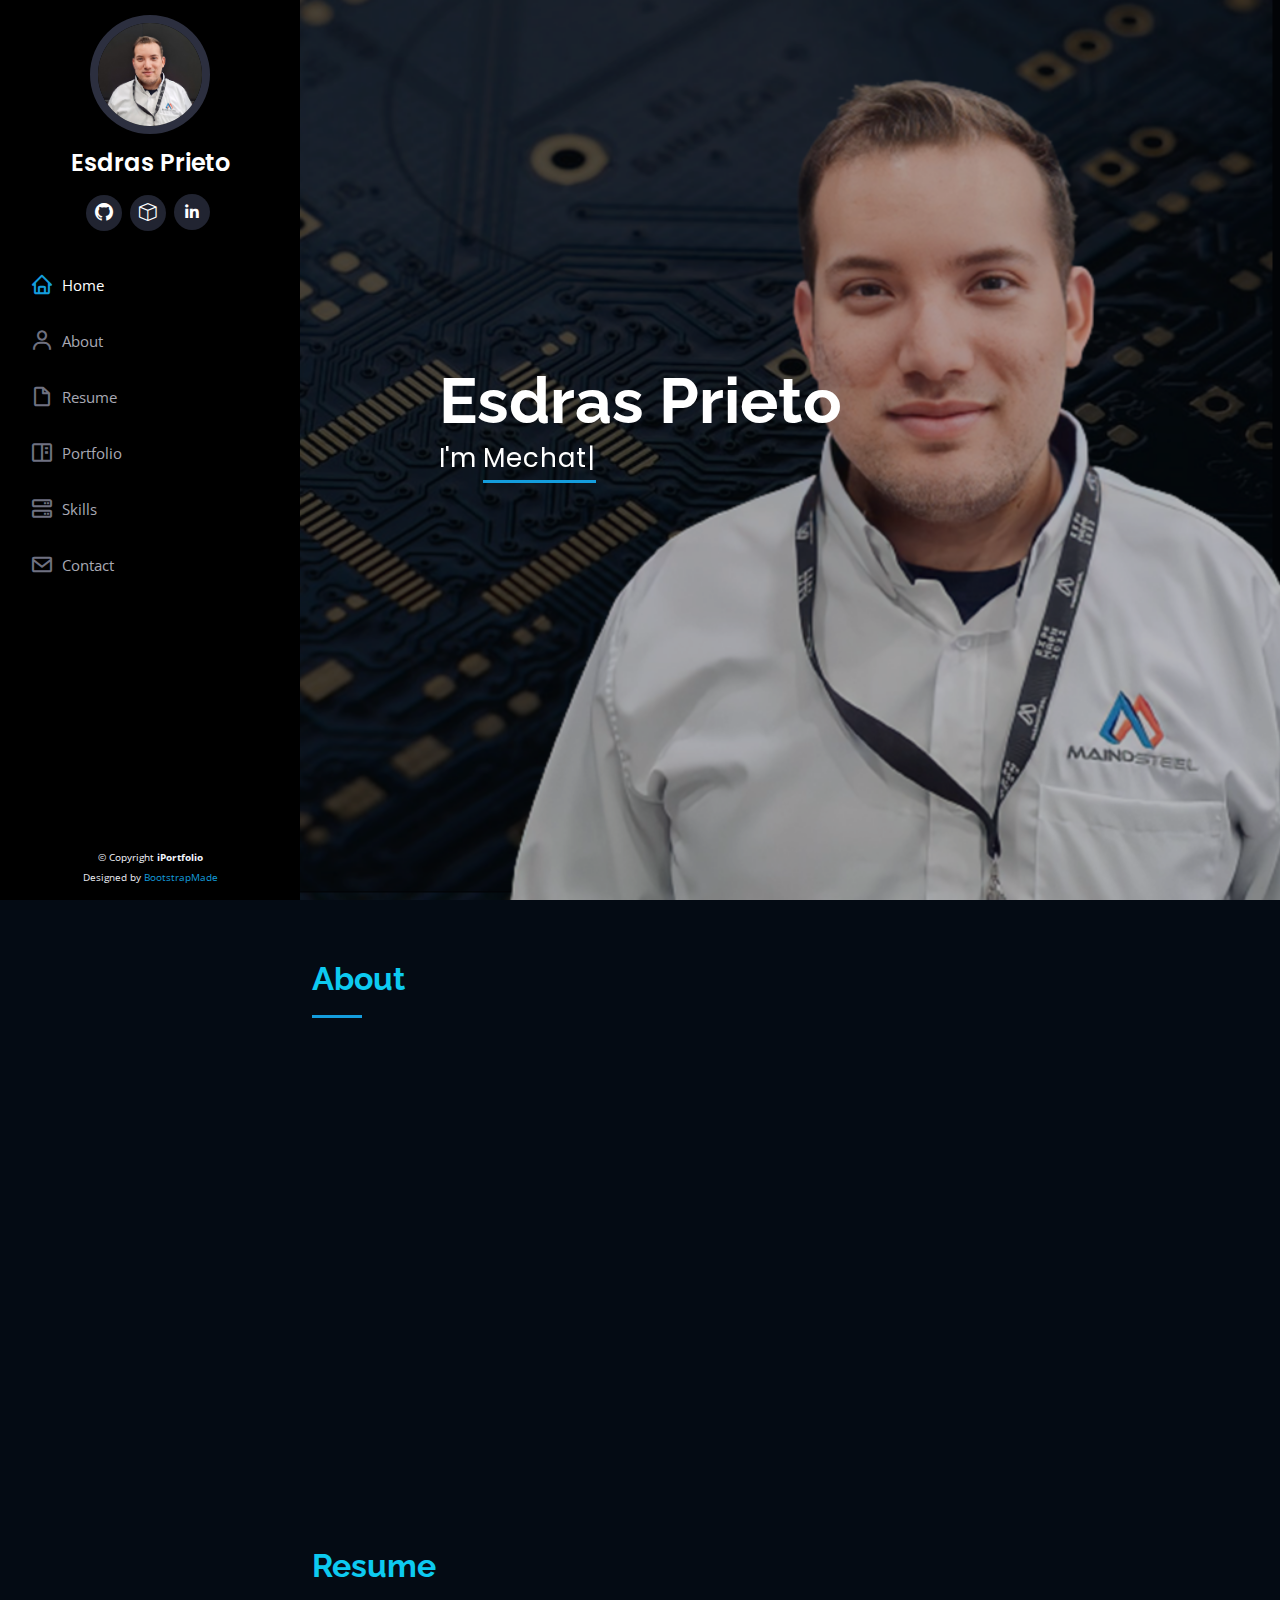
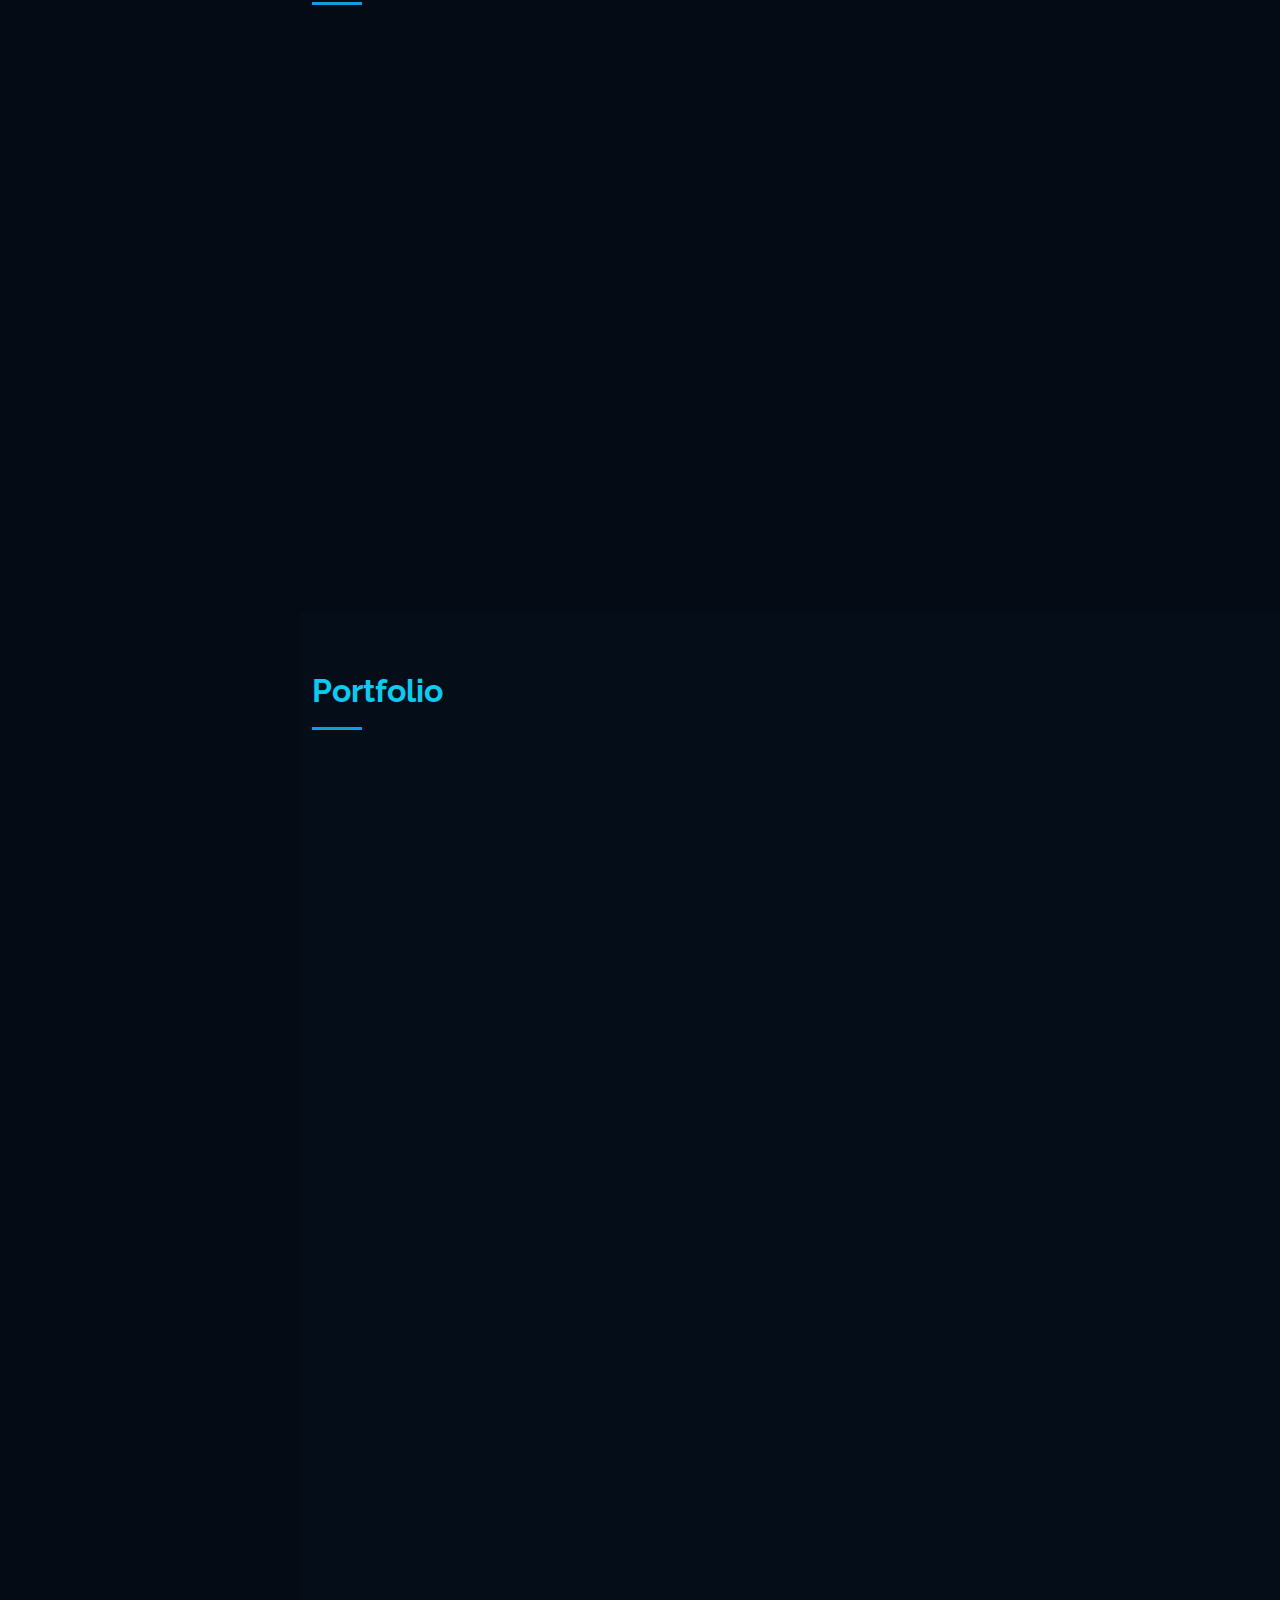
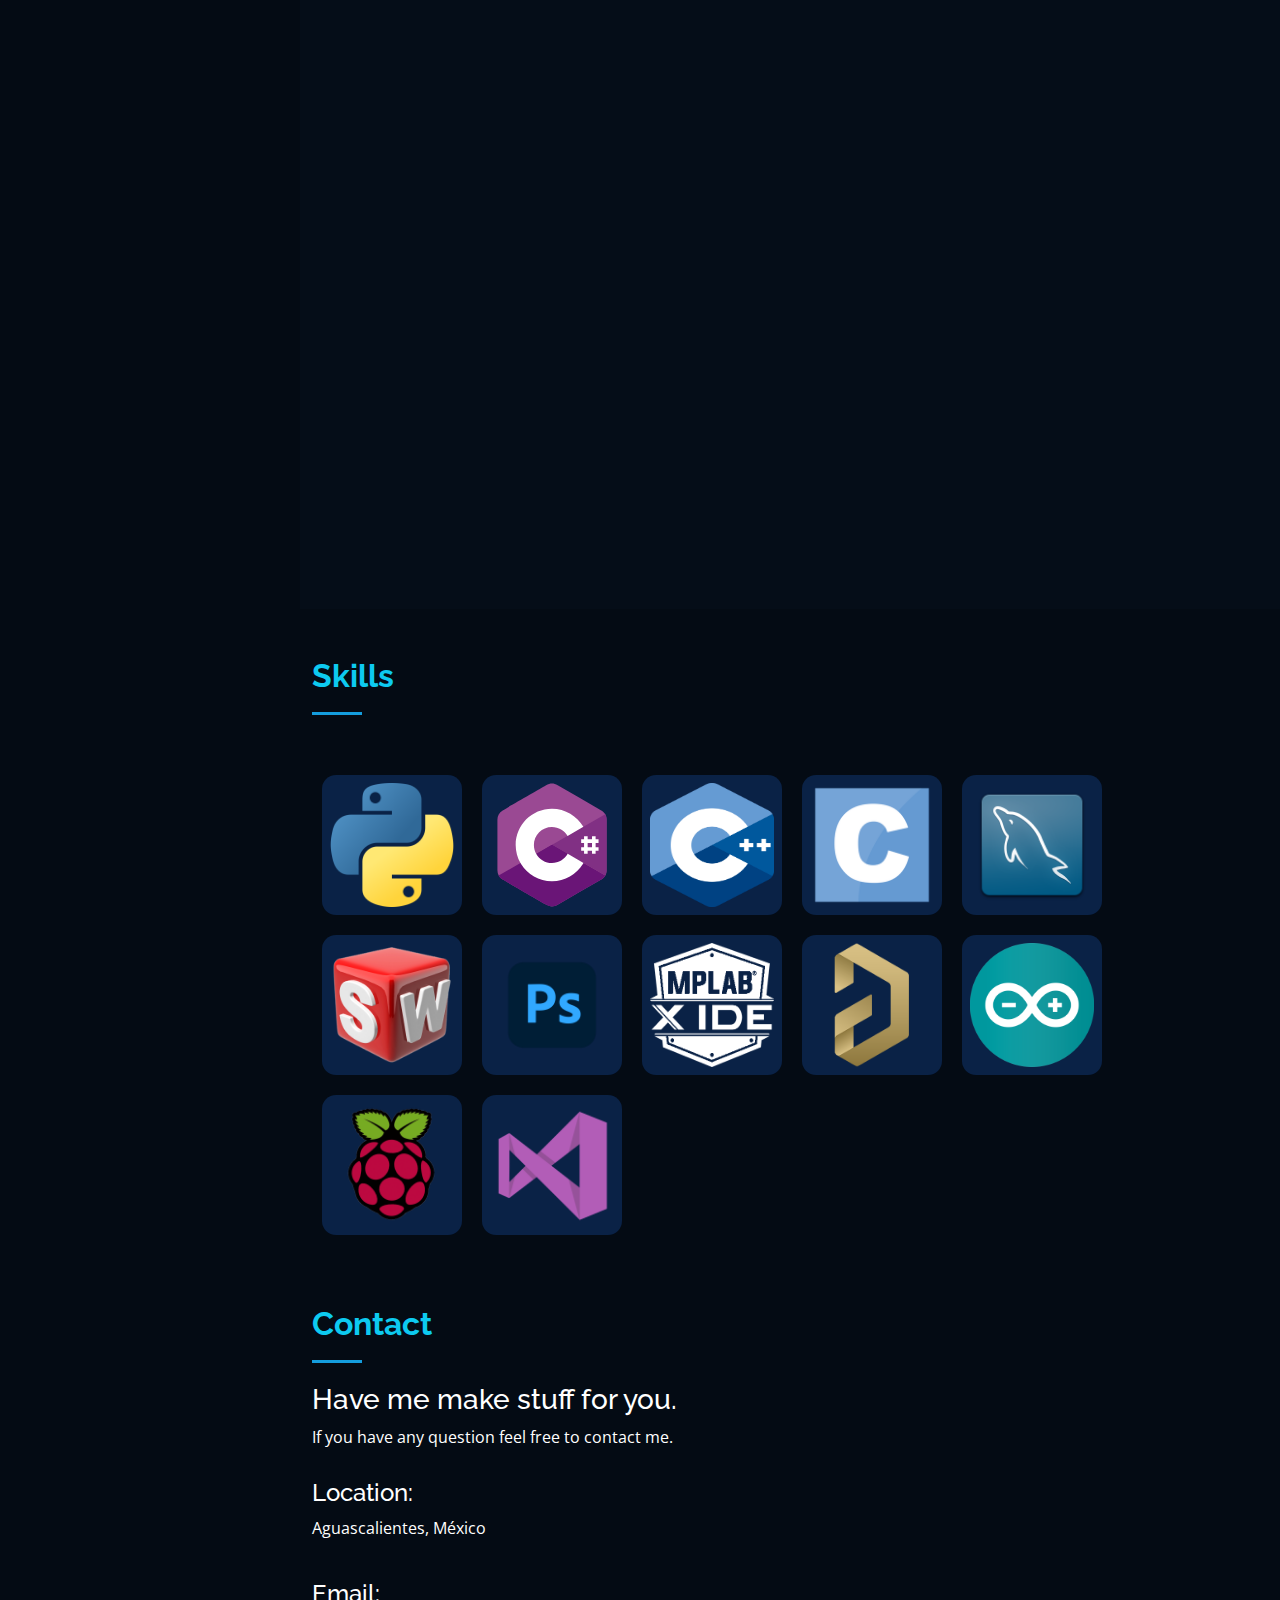
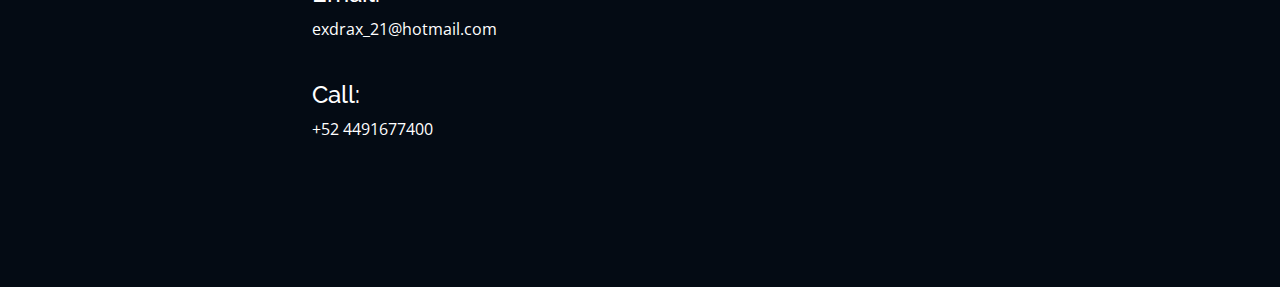
<file: index.html>
<!DOCTYPE html>
<html lang="en">

<head>
  <meta charset="utf-8">
  <meta content="width=device-width, initial-scale=1.0" name="viewport">

  <title>Portfolio Esdras Prieto</title>
  <meta content="" name="description">
  <meta content="" name="keywords">

  <!-- Favicons -->
  <link href="assets/img/code.png" rel="icon">
  <link href="assets/img/apple-touch-icon.png" rel="apple-touch-icon">

  <!-- Google Fonts -->
  <link href="https://fonts.googleapis.com/css?family=Open+Sans:300,300i,400,400i,600,600i,700,700i|Raleway:300,300i,400,400i,500,500i,600,600i,700,700i|Poppins:300,300i,400,400i,500,500i,600,600i,700,700i" rel="stylesheet">

  <!-- Vendor CSS Files -->
  <link href="assets/vendor/aos/aos.css" rel="stylesheet">
  <link href="assets/vendor/bootstrap/css/bootstrap.min.css" rel="stylesheet">
  <link href="assets/vendor/bootstrap-icons/bootstrap-icons.css" rel="stylesheet">
  <link href="assets/vendor/boxicons/css/boxicons.min.css" rel="stylesheet">
  <link href="assets/vendor/glightbox/css/glightbox.min.css" rel="stylesheet">
  <link href="assets/vendor/swiper/swiper-bundle.min.css" rel="stylesheet">

  <!-- Template Main CSS File -->
  <link href="assets/css/style.css" rel="stylesheet">

  <!-- =======================================================
  * Template Name: iPortfolio
  * Updated: Mar 10 2023 with Bootstrap v5.2.3
  * Template URL: https://bootstrapmade.com/iportfolio-bootstrap-portfolio-websites-template/
  * Author: BootstrapMade.com
  * License: https://bootstrapmade.com/license/
  ======================================================== -->
</head>

<body>

  <!-- ======= Mobile nav toggle button ======= -->
  <i class="bi bi-list mobile-nav-toggle d-xl-none"></i>

  <!-- ======= Header ======= -->
  <header id="header">
    <div class="d-flex flex-column">

      <div class="profile">
        <img src="assets/img/esdrascuadrada.png" alt="" class="img-fluid rounded-circle">
        <h1 class="text-light"><a href="index.html">Esdras Prieto</a></h1>
        <div class="social-links mt-3 text-center">
          <a href="https://github.com/Esdras-P" class="twitter"  target="-blank"><i class="bi bi-github"></i></a>
          <a href="https://grabcad.com/gerardo.prieto-4" class="google-plus" target="-blank"><i class="bi bi-box"></i></a>
          <a href="https://www.linkedin.com/in/esdras-gerardo-prieto-palos-15a550272/" class="linkedin" target="-blank"><i class="bx bxl-linkedin"></i></a>
        </div>
      </div>

      <nav id="navbar" class="nav-menu navbar">
        <ul>
          <li><a href="#hero" class="nav-link scrollto active"><i class="bx bx-home"></i> <span>Home</span></a></li>
          <li><a href="#about" class="nav-link scrollto"><i class="bx bx-user"></i> <span>About</span></a></li>
          <li><a href="#resume" class="nav-link scrollto"><i class="bx bx-file-blank"></i> <span>Resume</span></a></li>
          <li><a href="#portfolio" class="nav-link scrollto"><i class="bx bx-book-content"></i> <span>Portfolio</span></a></li>
          <li><a href="#services" class="nav-link scrollto"><i class="bx bx-server"></i> <span>Skills</span></a></li>
          <li><a href="#contact" class="nav-link scrollto"><i class="bx bx-envelope"></i> <span>Contact</span></a></li>
        </ul>
      </nav><!-- .nav-menu -->
    </div>
  </header><!-- End Header -->

  <!-- ======= Hero Section ======= -->
  <section id="hero" class="d-flex flex-column justify-content-center align-items-center">
    <div class="hero-container" data-aos="fade-in">
      <h1>Esdras Prieto</h1>
      <p>I'm <span class="typed" data-typed-items="Mechatronic, Designer, Developer,"></span></p>
    </div>
  </section><!-- End Hero -->

  <main id="main">

    <!-- ======= About Section ======= -->
    <section id="about" class="about">
      <div class="container">

        <div class="section-title">
          <h2>About</h2>
          
        </div>

        <div class="row">
          <div class="col-lg-4" data-aos="fade-right">
            <img src="assets/img/esdrascuadrada.png" class="img-fluid" alt="">
          </div>
          <div class="col-lg-8 pt-4 pt-lg-0 content" data-aos="fade-left">
            <h3>Mechatronic engineer &amp; Software developer.</h3>
            <p>Mechatronic engineer with 4 years of experience in Research, Development and Innovation Center.</p>
            <p>My aspirations in life are to innovate in technological matters and contribute to the knowledge society, as well as being
            able to apply technology for the benefit of humanity and implement mechatronic systems to promote people's health
            and quality of life.</p>
          </div>
        </div>

      </div>
    </section><!-- End About Section -->

    <!-- ======= Resume Section ======= -->
    <section id="resume" class="resume">
      <div class="container">

        <div class="section-title">
          <h2>Resume</h2>
        </div>

        <div class="row">
          <div class="col-lg-5" data-aos="fade-up">
            <h3 class="resume-title">Education</h3>
            <div class="resume-item">
              <h4>Mechatronic engineering</h4>
              <h5>2019 - 2023</h5>
              <p><em>Universidad Politécnica de Aguascalientes</em></p>
              <ul>
                <li>Grade Point Average:  3.8</li>
                <li>Enrollment in Sustainable Entrepreneurship Program of UPA</li>
              </ul>
            </div>
          </div>

          <div class="col-lg-6" data-aos="fade-up" data-aos-delay="100">
            <h3 class="resume-title">Professional Experience</h3>
            <div class="resume-item">
              <h4>Research & Development intern</h4>
              <h5>2018 - Present</h5>
              <p><em>Maindsteel </em></p>
              <ul>
                <li>Development complete IoT solutions for specific applications in the industrial field to improve the quality and productivity in processes. </li>
                <li>Software design, implementation, testing and maintenance for different areas to control, monitoring, planning and more. </li>
                <li>CAD 3D Design, drawings and renders for medical products, industrial machinery and quality/assembly jigs.</li>
                <li>Design, Assembly and Programming PCBs for embedded systems and electronic applications. </li>
              </ul>
            </div>
          </div>
        </div>

      </div>
    </section><!-- End Resume Section -->

    <!-- ======= Portfolio Section ======= -->
    <section id="portfolio" class="portfolio section-bg">
      <div class="container">

        <div class="section-title">
          <h2>Portfolio</h2>
        </div>
 <!--
        <div class="row" data-aos="fade-up">
          <div class="col-lg-12 d-flex justify-content-center">
            <ul id="portfolio-flters">
              <li data-filter="*" class="filter-active">All</li>
              <li data-filter=".filter-app">App</li>
              <li data-filter=".filter-card">Card</li>
              <li data-filter=".filter-web">Web</li>
            </ul>
          </div>
        </div>
-->
        <div class="row portfolio-container" data-aos="fade-up" data-aos-delay="100">

          <div class="col-lg-4 col-md-6 portfolio-item filter-app">
            <div class="portfolio-wrap">
              <img src="assets/img/portfolio/portfolio-1.jpg" class="img-fluid" alt="">
              <div class="portfolio-links">
                
              </div>
              <p class="Portfolio-titles">Manufacturing Execution system</p>
            </div>
          </div>

          <div class="col-lg-4 col-md-6 portfolio-item filter-web">
            <div class="portfolio-wrap">
              <img src="assets/img/portfolio/portfolio-2.png" class="img-fluid" alt="">
              <div class="portfolio-links">
                
              </div>
              <p class="Portfolio-titles">Variable monitoring to electrostatic painting</p>
            </div>
          </div>

          <div class="col-lg-4 col-md-6 portfolio-item filter-web">
            <div class="portfolio-wrap">
              <img src="assets/img/portfolio/protesis.png" class="img-fluid" alt="">
              <div class="portfolio-links">
                
              </div>
              <p class="Portfolio-titles">Upper limb prosthesis</p>
            </div>
          </div>

          <div class="col-lg-4 col-md-6 portfolio-item filter-web">
            <div class="portfolio-wrap">
              <img src="assets/img/portfolio/pcboxim.jpg" class="img-fluid" alt="">
              <div class="portfolio-links">
                
              </div>
              <p class="Portfolio-titles">PCB design to hospital oximeter</p>
            </div>
          </div>

          <div class="col-lg-4 col-md-6 portfolio-item filter-app">
            <div class="portfolio-wrap">
              <img src="assets/img/portfolio/portfolio-3.jpg" class="img-fluid" alt="">
              <div class="portfolio-links">
              </div>
              <p class="Portfolio-titles">Dashboard of electric car</p>
            </div>
          </div>

          <div class="col-lg-4 col-md-6 portfolio-item filter-card">
            <div class="portfolio-wrap">
              <img src="assets/img/portfolio/portfolio-4.JPG" class="img-fluid" alt="">
              <div class="portfolio-links">
                <a href="assets/img/portfolio/portfolio-4.jpg" data-gallery="portfolioGallery" class="portfolio-lightbox" title="Card 2"><i class="bx bx-plus"></i></a>
                <a href="portfolio-details.html" title="More Details"><i class="bx bx-link"></i></a>
              </div>
              <p class="Portfolio-titles">Wheelchair modeling</p>
            </div>
          </div>

          <div class="col-lg-4 col-md-6 portfolio-item filter-web">
            <div class="portfolio-wrap">
              <img src="assets/img/portfolio/portfolio-5.png" class="img-fluid" alt="">
              <div class="portfolio-links">
                <a href="assets/img/portfolio/portfolio-5.png" data-gallery="portfolioGallery" class="portfolio-lightbox" title="Web 2"><i class="bx bx-plus"></i></a>
                <a href="portfolio-details.html" title="More Details"><i class="bx bx-link"></i></a>
              </div>
              <p class="Portfolio-titles">Signal monitor software</p>
            </div>
          </div>

          <div class="col-lg-4 col-md-6 portfolio-item filter-app">
            <div class="portfolio-wrap">
              <img src="assets/img/portfolio/portfolio-6.jpg" class="img-fluid" alt="">
              <div class="portfolio-links">
                <a href="assets/img/portfolio/portfolio-6.jpg" data-gallery="portfolioGallery" class="portfolio-lightbox" title="App 3"><i class="bx bx-plus"></i></a>
                <a href="portfolio-details.html" title="More Details"><i class="bx bx-link"></i></a>
              </div>
              <p class="Portfolio-titles">Table to plasma cutting CNC</p>
            </div>
          </div>

          <div class="col-lg-4 col-md-6 portfolio-item filter-card">
            <div class="portfolio-wrap">
              <img src="assets/img/portfolio/portfolio-7.jpg" class="img-fluid" alt="">
              <div class="portfolio-links">
                <a href="assets/img/portfolio/portfolio-7.jpg" data-gallery="portfolioGallery" class="portfolio-lightbox" title="Card 1"><i class="bx bx-plus"></i></a>
                <a href="portfolio-details.html" title="More Details"><i class="bx bx-link"></i></a>
              </div>
              <p class="Portfolio-titles">SCADA system for laser machine</p>
            </div>
          </div>

          <div class="col-lg-4 col-md-6 portfolio-item filter-card">
            <div class="portfolio-wrap">
              <img src="assets/img/portfolio/portfolio-8.jpg" class="img-fluid" alt="">
              <div class="portfolio-links">
                
              </div>
              <p class="Portfolio-titles">Caminadora para rehabilitacion infantil</p>
            </div>
          </div>

          <div class="col-lg-4 col-md-6 portfolio-item filter-web">
            <div class="portfolio-wrap">
              <img src="assets/img/portfolio/oximetro.png" class="img-fluid" alt="">
              <div class="portfolio-links">
                <a href="assets/img/portfolio/oximetro.png" data-gallery="portfolioGallery" class="portfolio-lightbox" title="Web 3"><i class="bx bx-plus"></i></a>
                <a href="portfolio-details.html" title="More Details"><i class="bx bx-link"></i></a>
              </div>
              <p class="Portfolio-titles">Finger pulse oximeter</p>
            </div>
          </div>

          <div class="col-lg-4 col-md-6 portfolio-item filter-web">
            <div class="portfolio-wrap">
              <img src="assets/img/portfolio/tablet.3.jpg" class="img-fluid" alt="">
              <div class="portfolio-links">
                <a href="assets/img/portfolio/tablet.3.jpg" data-gallery="portfolioGallery" class="portfolio-lightbox" title="Web 3"><i class="bx bx-plus"></i></a>
                <a href="portfolio-details.html" title="More Details"><i class="bx bx-link"></i></a>
              </div>
              <p class="Portfolio-titles">Order service mobile station</p>
            </div>
          </div>

        </div>

      </div>
    </section><!-- End Portfolio Section -->

    <!-- ======= Services Section ======= -->
    <section id="services" class="services">
      <div class="container">

        <div class="section-title">
          <br><br>
          <h2>Skills</h2>
        </div>
        
        <section class="skills" id="skills">
    
          <div class="skills-wrapper">
            <div class="first-set animate__animated animate__pulse">
              <img
                src="./assets/img/python.png"
                alt=""
                loading="lazy"
                class="icon icon-card"
              />
              <img
                src="assets/img/csh.svg"
                alt=""
                loading="lazy"
                class="icon icon-card"
              />
              <img
                src="assets/img/LOGOC.png"
                alt=""
                loading="lazy"
                class="icon icon-card"
              />
            </div>
    
            <div class="second-set animate__animated animate__pulse">
              <img
                src="assets/img/logopc.png"
                alt=""
                loading="lazy"
                class="icon icon-card"
              />
              <img
                src="assets/img/mysql.png"
                alt=""
                loading="lazy"
                class="icon icon-card"
              />
              <img
                src="assets/img/solid.png"
                alt=""
                loading="lazy"
                class="icon icon-card"
              />
              <img
              src="assets/img/photoshop.png"
              alt=""
              loading="lazy"
              class="icon icon-card"
              />
              <img
              src="assets/img/mplabx.png"
              alt=""
              loading="lazy"
              class="icon icon-card"
              />
              <img
              src="assets/img/altium-designer.png"
              alt=""
              loading="lazy"
              class="icon icon-card"
              />
              <img
              src="assets/img/arduino.png"
              alt=""
              loading="lazy"
              class="icon icon-card"
              />
              <img
              src="assets/img/raspberry.png"
              alt=""
              loading="lazy"
              class="icon icon-card"
              />
              <img
              src="assets/img/visual.png"
              alt=""
              loading="lazy"
              class="icon icon-card"
              />
            </div>
          </div>
        </section>

      </div>
    </section><!-- End Services Section -->

    <!-- ======= Contact Section ======= -->
    <section id="contact" class="contact">
      <div class="container">

        <div class="section-title">
          <h2>Contact</h2>
          <h3>Have me make stuff for you.</h3>
          <p>If you have any question feel free to contact me.</p>
        </div>

        <h4>Location:</h4>
        <p>Aguascalientes, México</p>
        <br>
        <h4>Email:</h4>
        <p>exdrax_21@hotmail.com</p>
        <br>
        <h4>Call:</h4>
        <p>+52 4491677400</p>

      </div>
    </section><!-- End Contact Section -->

  </main><!-- End #main -->

  <!-- ======= Footer ======= -->
  <footer id="footer">
    <div class="container">
      <div class="copyright">
        &copy; Copyright <strong><span>iPortfolio</span></strong>
      </div>
      <div class="credits">
        <!-- All the links in the footer should remain intact. -->
        <!-- You can delete the links only if you purchased the pro version. -->
        <!-- Licensing information: https://bootstrapmade.com/license/ -->
        <!-- Purchase the pro version with working PHP/AJAX contact form: https://bootstrapmade.com/iportfolio-bootstrap-portfolio-websites-template/ -->
        Designed by <a href="https://bootstrapmade.com/">BootstrapMade</a>
      </div>
    </div>
  </footer><!-- End  Footer -->

  <a href="#" class="back-to-top d-flex align-items-center justify-content-center"><i class="bi bi-arrow-up-short"></i></a>

  <!-- Vendor JS Files -->
  <script src="assets/vendor/purecounter/purecounter_vanilla.js"></script>
  <script src="assets/vendor/aos/aos.js"></script>
  <script src="assets/vendor/bootstrap/js/bootstrap.bundle.min.js"></script>
  <script src="assets/vendor/glightbox/js/glightbox.min.js"></script>
  <script src="assets/vendor/isotope-layout/isotope.pkgd.min.js"></script>
  <script src="assets/vendor/swiper/swiper-bundle.min.js"></script>
  <script src="assets/vendor/typed.js/typed.min.js"></script>
  <script src="assets/vendor/waypoints/noframework.waypoints.js"></script>
  <script src="assets/vendor/php-email-form/validate.js"></script>

  <!-- Template Main JS File -->
  <script src="assets/js/main.js"></script>

</body>

</html>
</file>
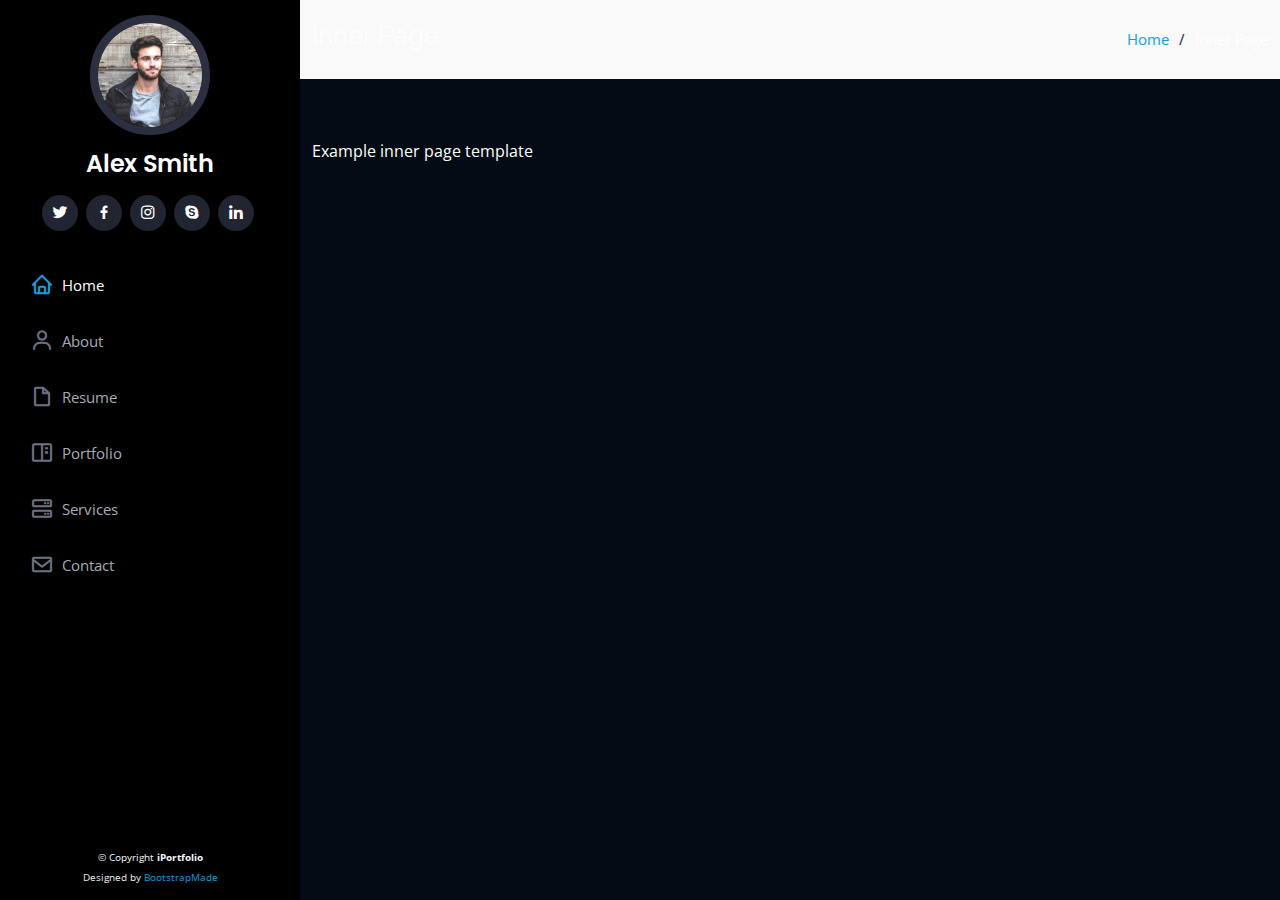
<file: inner-page.html>
<!DOCTYPE html>
<html lang="en">

<head>
  <meta charset="utf-8">
  <meta content="width=device-width, initial-scale=1.0" name="viewport">

  <title>Inner Page - iPortfolio Bootstrap Template</title>
  <meta content="" name="description">
  <meta content="" name="keywords">

  <!-- Favicons -->
  <link href="assets/img/favicon.png" rel="icon">
  <link href="assets/img/apple-touch-icon.png" rel="apple-touch-icon">

  <!-- Google Fonts -->
  <link href="https://fonts.googleapis.com/css?family=Open+Sans:300,300i,400,400i,600,600i,700,700i|Raleway:300,300i,400,400i,500,500i,600,600i,700,700i|Poppins:300,300i,400,400i,500,500i,600,600i,700,700i" rel="stylesheet">

  <!-- Vendor CSS Files -->
  <link href="assets/vendor/aos/aos.css" rel="stylesheet">
  <link href="assets/vendor/bootstrap/css/bootstrap.min.css" rel="stylesheet">
  <link href="assets/vendor/bootstrap-icons/bootstrap-icons.css" rel="stylesheet">
  <link href="assets/vendor/boxicons/css/boxicons.min.css" rel="stylesheet">
  <link href="assets/vendor/glightbox/css/glightbox.min.css" rel="stylesheet">
  <link href="assets/vendor/swiper/swiper-bundle.min.css" rel="stylesheet">

  <!-- Template Main CSS File -->
  <link href="assets/css/style.css" rel="stylesheet">

  <!-- =======================================================
  * Template Name: iPortfolio
  * Updated: Mar 10 2023 with Bootstrap v5.2.3
  * Template URL: https://bootstrapmade.com/iportfolio-bootstrap-portfolio-websites-template/
  * Author: BootstrapMade.com
  * License: https://bootstrapmade.com/license/
  ======================================================== -->
</head>

<body>

  <!-- ======= Mobile nav toggle button ======= -->
  <i class="bi bi-list mobile-nav-toggle d-xl-none"></i>

  <!-- ======= Header ======= -->
  <header id="header">
    <div class="d-flex flex-column">

      <div class="profile">
        <img src="assets/img/profile-img.jpg" alt="" class="img-fluid rounded-circle">
        <h1 class="text-light"><a href="index.html">Alex Smith</a></h1>
        <div class="social-links mt-3 text-center">
          <a href="#" class="twitter"><i class="bx bxl-twitter"></i></a>
          <a href="#" class="facebook"><i class="bx bxl-facebook"></i></a>
          <a href="#" class="instagram"><i class="bx bxl-instagram"></i></a>
          <a href="#" class="google-plus"><i class="bx bxl-skype"></i></a>
          <a href="#" class="linkedin"><i class="bx bxl-linkedin"></i></a>
        </div>
      </div>

      <nav id="navbar" class="nav-menu navbar">
        <ul>
          <li><a href="#hero" class="nav-link scrollto active"><i class="bx bx-home"></i> <span>Home</span></a></li>
          <li><a href="#about" class="nav-link scrollto"><i class="bx bx-user"></i> <span>About</span></a></li>
          <li><a href="#resume" class="nav-link scrollto"><i class="bx bx-file-blank"></i> <span>Resume</span></a></li>
          <li><a href="#portfolio" class="nav-link scrollto"><i class="bx bx-book-content"></i> <span>Portfolio</span></a></li>
          <li><a href="#services" class="nav-link scrollto"><i class="bx bx-server"></i> <span>Services</span></a></li>
          <li><a href="#contact" class="nav-link scrollto"><i class="bx bx-envelope"></i> <span>Contact</span></a></li>
        </ul>
      </nav><!-- .nav-menu -->
    </div>
  </header><!-- End Header -->

  <main id="main">

    <!-- ======= Breadcrumbs ======= -->
    <section class="breadcrumbs">
      <div class="container">

        <div class="d-flex justify-content-between align-items-center">
          <h2>Inner Page</h2>
          <ol>
            <li><a href="index.html">Home</a></li>
            <li>Inner Page</li>
          </ol>
        </div>

      </div>
    </section><!-- End Breadcrumbs -->

    <section class="inner-page">
      <div class="container">
        <p>
          Example inner page template
        </p>
      </div>
    </section>

  </main><!-- End #main -->

  <!-- ======= Footer ======= -->
  <footer id="footer">
    <div class="container">
      <div class="copyright">
        &copy; Copyright <strong><span>iPortfolio</span></strong>
      </div>
      <div class="credits">
        <!-- All the links in the footer should remain intact. -->
        <!-- You can delete the links only if you purchased the pro version. -->
        <!-- Licensing information: https://bootstrapmade.com/license/ -->
        <!-- Purchase the pro version with working PHP/AJAX contact form: https://bootstrapmade.com/iportfolio-bootstrap-portfolio-websites-template/ -->
        Designed by <a href="https://bootstrapmade.com/">BootstrapMade</a>
      </div>
    </div>
  </footer><!-- End  Footer -->

  <a href="#" class="back-to-top d-flex align-items-center justify-content-center"><i class="bi bi-arrow-up-short"></i></a>

  <!-- Vendor JS Files -->
  <script src="assets/vendor/purecounter/purecounter_vanilla.js"></script>
  <script src="assets/vendor/aos/aos.js"></script>
  <script src="assets/vendor/bootstrap/js/bootstrap.bundle.min.js"></script>
  <script src="assets/vendor/glightbox/js/glightbox.min.js"></script>
  <script src="assets/vendor/isotope-layout/isotope.pkgd.min.js"></script>
  <script src="assets/vendor/swiper/swiper-bundle.min.js"></script>
  <script src="assets/vendor/typed.js/typed.min.js"></script>
  <script src="assets/vendor/waypoints/noframework.waypoints.js"></script>
  <script src="assets/vendor/php-email-form/validate.js"></script>

  <!-- Template Main JS File -->
  <script src="assets/js/main.js"></script>

</body>

</html>
</file>
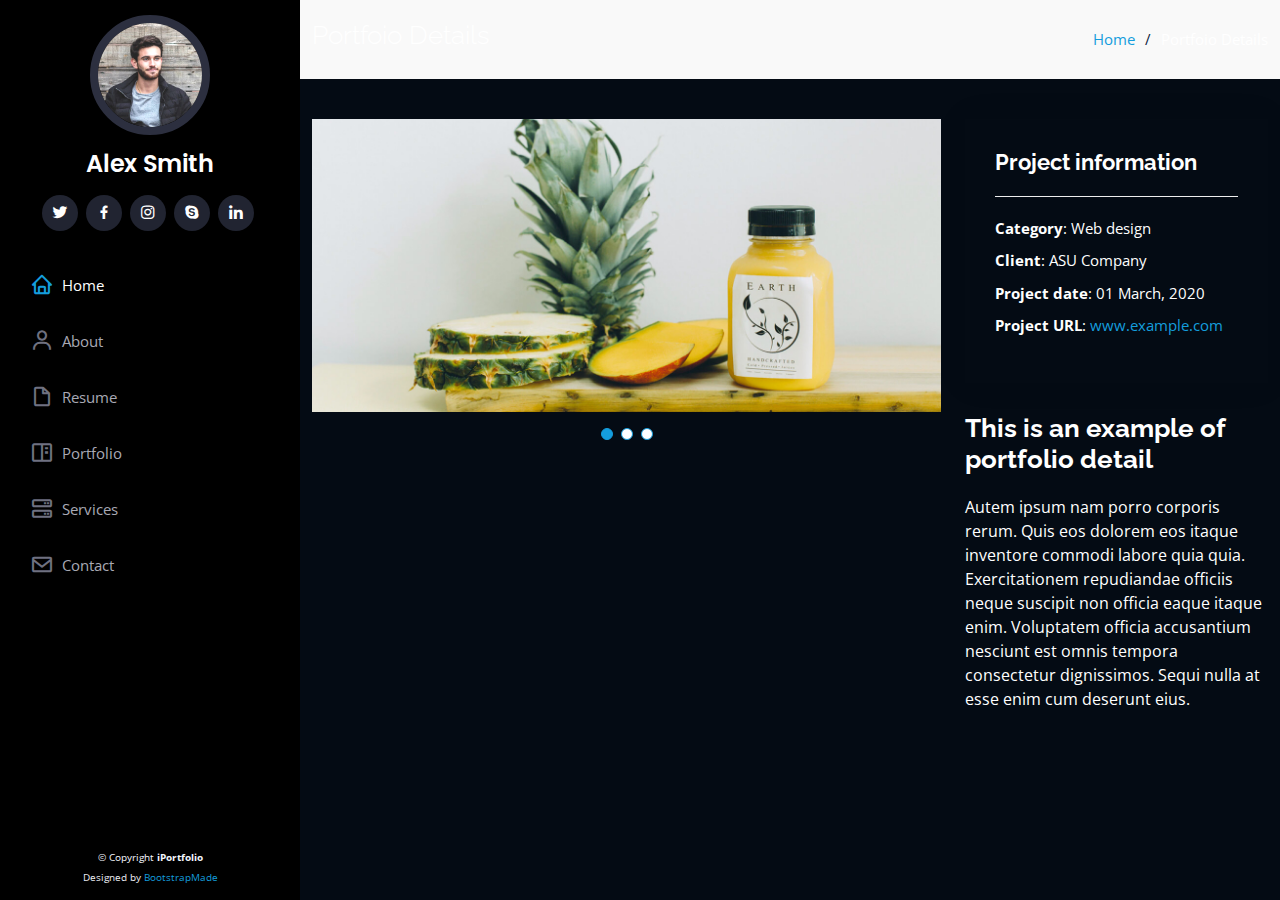
<file: portfolio-details.html>
<!DOCTYPE html>
<html lang="en">

<head>
  <meta charset="utf-8">
  <meta content="width=device-width, initial-scale=1.0" name="viewport">

  <title>Portfolio Details - iPortfolio Bootstrap Template</title>
  <meta content="" name="description">
  <meta content="" name="keywords">

  <!-- Favicons -->
  <link href="assets/img/favicon.png" rel="icon">
  <link href="assets/img/apple-touch-icon.png" rel="apple-touch-icon">

  <!-- Google Fonts -->
  <link href="https://fonts.googleapis.com/css?family=Open+Sans:300,300i,400,400i,600,600i,700,700i|Raleway:300,300i,400,400i,500,500i,600,600i,700,700i|Poppins:300,300i,400,400i,500,500i,600,600i,700,700i" rel="stylesheet">

  <!-- Vendor CSS Files -->
  <link href="assets/vendor/aos/aos.css" rel="stylesheet">
  <link href="assets/vendor/bootstrap/css/bootstrap.min.css" rel="stylesheet">
  <link href="assets/vendor/bootstrap-icons/bootstrap-icons.css" rel="stylesheet">
  <link href="assets/vendor/boxicons/css/boxicons.min.css" rel="stylesheet">
  <link href="assets/vendor/glightbox/css/glightbox.min.css" rel="stylesheet">
  <link href="assets/vendor/swiper/swiper-bundle.min.css" rel="stylesheet">

  <!-- Template Main CSS File -->
  <link href="assets/css/style.css" rel="stylesheet">

  <!-- =======================================================
  * Template Name: iPortfolio
  * Updated: Mar 10 2023 with Bootstrap v5.2.3
  * Template URL: https://bootstrapmade.com/iportfolio-bootstrap-portfolio-websites-template/
  * Author: BootstrapMade.com
  * License: https://bootstrapmade.com/license/
  ======================================================== -->
</head>

<body>

  <!-- ======= Mobile nav toggle button ======= -->
  <i class="bi bi-list mobile-nav-toggle d-xl-none"></i>

  <!-- ======= Header ======= -->
  <header id="header">
    <div class="d-flex flex-column">

      <div class="profile">
        <img src="assets/img/profile-img.jpg" alt="" class="img-fluid rounded-circle">
        <h1 class="text-light"><a href="index.html">Alex Smith</a></h1>
        <div class="social-links mt-3 text-center">
          <a href="#" class="twitter"><i class="bx bxl-twitter"></i></a>
          <a href="#" class="facebook"><i class="bx bxl-facebook"></i></a>
          <a href="#" class="instagram"><i class="bx bxl-instagram"></i></a>
          <a href="#" class="google-plus"><i class="bx bxl-skype"></i></a>
          <a href="#" class="linkedin"><i class="bx bxl-linkedin"></i></a>
        </div>
      </div>

      <nav id="navbar" class="nav-menu navbar">
        <ul>
          <li><a href="#hero" class="nav-link scrollto active"><i class="bx bx-home"></i> <span>Home</span></a></li>
          <li><a href="#about" class="nav-link scrollto"><i class="bx bx-user"></i> <span>About</span></a></li>
          <li><a href="#resume" class="nav-link scrollto"><i class="bx bx-file-blank"></i> <span>Resume</span></a></li>
          <li><a href="#portfolio" class="nav-link scrollto"><i class="bx bx-book-content"></i> <span>Portfolio</span></a></li>
          <li><a href="#services" class="nav-link scrollto"><i class="bx bx-server"></i> <span>Services</span></a></li>
          <li><a href="#contact" class="nav-link scrollto"><i class="bx bx-envelope"></i> <span>Contact</span></a></li>
        </ul>
      </nav><!-- .nav-menu -->
    </div>
  </header><!-- End Header -->

  <main id="main">

    <!-- ======= Breadcrumbs ======= -->
    <section id="breadcrumbs" class="breadcrumbs">
      <div class="container">

        <div class="d-flex justify-content-between align-items-center">
          <h2>Portfoio Details</h2>
          <ol>
            <li><a href="index.html">Home</a></li>
            <li>Portfoio Details</li>
          </ol>
        </div>

      </div>
    </section><!-- End Breadcrumbs -->

    <!-- ======= Portfolio Details Section ======= -->
    <section id="portfolio-details" class="portfolio-details">
      <div class="container">

        <div class="row gy-4">

          <div class="col-lg-8">
            <div class="portfolio-details-slider swiper">
              <div class="swiper-wrapper align-items-center">

                <div class="swiper-slide">
                  <img src="assets/img/portfolio/portfolio-details-1.jpg" alt="">
                </div>

                <div class="swiper-slide">
                  <img src="assets/img/portfolio/portfolio-details-2.jpg" alt="">
                </div>

                <div class="swiper-slide">
                  <img src="assets/img/portfolio/portfolio-details-3.jpg" alt="">
                </div>

              </div>
              <div class="swiper-pagination"></div>
            </div>
          </div>

          <div class="col-lg-4">
            <div class="portfolio-info">
              <h3>Project information</h3>
              <ul>
                <li><strong>Category</strong>: Web design</li>
                <li><strong>Client</strong>: ASU Company</li>
                <li><strong>Project date</strong>: 01 March, 2020</li>
                <li><strong>Project URL</strong>: <a href="#">www.example.com</a></li>
              </ul>
            </div>
            <div class="portfolio-description">
              <h2>This is an example of portfolio detail</h2>
              <p>
                Autem ipsum nam porro corporis rerum. Quis eos dolorem eos itaque inventore commodi labore quia quia. Exercitationem repudiandae officiis neque suscipit non officia eaque itaque enim. Voluptatem officia accusantium nesciunt est omnis tempora consectetur dignissimos. Sequi nulla at esse enim cum deserunt eius.
              </p>
            </div>
          </div>

        </div>

      </div>
    </section><!-- End Portfolio Details Section -->

  </main><!-- End #main -->

  <!-- ======= Footer ======= -->
  <footer id="footer">
    <div class="container">
      <div class="copyright">
        &copy; Copyright <strong><span>iPortfolio</span></strong>
      </div>
      <div class="credits">
        <!-- All the links in the footer should remain intact. -->
        <!-- You can delete the links only if you purchased the pro version. -->
        <!-- Licensing information: https://bootstrapmade.com/license/ -->
        <!-- Purchase the pro version with working PHP/AJAX contact form: https://bootstrapmade.com/iportfolio-bootstrap-portfolio-websites-template/ -->
        Designed by <a href="https://bootstrapmade.com/">BootstrapMade</a>
      </div>
    </div>
  </footer><!-- End  Footer -->

  <a href="#" class="back-to-top d-flex align-items-center justify-content-center"><i class="bi bi-arrow-up-short"></i></a>

  <!-- Vendor JS Files -->
  <script src="assets/vendor/purecounter/purecounter_vanilla.js"></script>
  <script src="assets/vendor/aos/aos.js"></script>
  <script src="assets/vendor/bootstrap/js/bootstrap.bundle.min.js"></script>
  <script src="assets/vendor/glightbox/js/glightbox.min.js"></script>
  <script src="assets/vendor/isotope-layout/isotope.pkgd.min.js"></script>
  <script src="assets/vendor/swiper/swiper-bundle.min.js"></script>
  <script src="assets/vendor/typed.js/typed.min.js"></script>
  <script src="assets/vendor/waypoints/noframework.waypoints.js"></script>
  <script src="assets/vendor/php-email-form/validate.js"></script>

  <!-- Template Main JS File -->
  <script src="assets/js/main.js"></script>

</body>

</html>
</file>
<file: assets/css/style.css>
/**
* Template Name: iPortfolio
* Updated: Mar 10 2023 with Bootstrap v5.2.3
* Template URL: https://bootstrapmade.com/iportfolio-bootstrap-portfolio-websites-template/
* Author: BootstrapMade.com
* License: https://bootstrapmade.com/license/
*/

/*--------------------------------------------------------------
# General
--------------------------------------------------------------*/
body {
  font-family: "Open Sans", sans-serif;
  color: #ffffff;
  background-color: #040b14;
}

a {
  color: #149ddd;
  text-decoration: none;
}

a:hover {
  color: #37b3ed;
  text-decoration: none;
}

h1,
h2,
h3,
h4,
h5,
h6 {
  font-family: "Raleway", sans-serif;
}

/*--------------------------------------------------------------
# Back to top button
--------------------------------------------------------------*/
.back-to-top {
  position: fixed;
  visibility: hidden;
  opacity: 0;
  right: 15px;
  bottom: 15px;
  z-index: 996;
  background: #149ddd;
  width: 40px;
  height: 40px;
  border-radius: 50px;
  transition: all 0.4s;
}

.back-to-top i {
  font-size: 28px;
  color: #fff;
  line-height: 0;
}

.back-to-top:hover {
  background: #2eafec;
  color: #fff;
}

.back-to-top.active {
  visibility: visible;
  opacity: 1;
}

/*--------------------------------------------------------------
# Header
--------------------------------------------------------------*/
#header {
  position: fixed;
  top: 0;
  left: 0;
  bottom: 0;
  width: 300px;
  transition: all ease-in-out 0.5s;
  z-index: 9997;
  transition: all 0.5s;
  padding: 0 15px;
  /*background: #040b14;*/
  background: #000000;
  overflow-y: auto;
}

#header .profile img {
  margin: 15px auto;
  display: block;
  width: 120px;
  border: 8px solid #2c2f3f;
}

#header .profile h1 {
  font-size: 24px;
  margin: 0;
  padding: 0;
  font-weight: 600;
  -moz-text-align-last: center;
  text-align-last: center;
  font-family: "Poppins", sans-serif;
}

#header .profile h1 a,
#header .profile h1 a:hover {
  color: #fff;
  text-decoration: none;
}

#header .profile .social-links a {
  font-size: 18px;
  display: inline-block;
  background: #212431;
  color: #fff;
  line-height: 1;
  padding: 8px 0;
  margin-right: 4px;
  border-radius: 50%;
  text-align: center;
  width: 36px;
  height: 36px;
  transition: 0.3s;
}

#header .profile .social-links a:hover {
  background: #149ddd;
  color: #fff;
  text-decoration: none;
}

#main {
  margin-left: 300px;
}

@media (max-width: 1199px) {
  #header {
    left: -300px;
  }

  #main {
    margin-left: 0;
  }
}

/*--------------------------------------------------------------
# Navigation Menu
--------------------------------------------------------------*/
/* Desktop Navigation */
.nav-menu {
  padding: 30px 0 0 0;
}

.nav-menu * {
  margin: 0;
  padding: 0;
  list-style: none;
}

.nav-menu>ul>li {
  position: relative;
  white-space: nowrap;
}

.nav-menu a,
.nav-menu a:focus {
  display: flex;
  align-items: center;
  color: #a8a9b4;
  padding: 12px 15px;
  margin-bottom: 8px;
  transition: 0.3s;
  font-size: 15px;
}

.nav-menu a i,
.nav-menu a:focus i {
  font-size: 24px;
  padding-right: 8px;
  color: #6f7180;
}

.nav-menu a:hover,
.nav-menu .active,
.nav-menu .active:focus,
.nav-menu li:hover>a {
  text-decoration: none;
  color: #fff;
}

.nav-menu a:hover i,
.nav-menu .active i,
.nav-menu .active:focus i,
.nav-menu li:hover>a i {
  color: #149ddd;
}

/* Mobile Navigation */
.mobile-nav-toggle {
  position: fixed;
  right: 15px;
  top: 15px;
  z-index: 9998;
  border: 0;
  font-size: 24px;
  transition: all 0.4s;
  outline: none !important;
  background-color: #149ddd;
  color: #fff;
  width: 40px;
  height: 40px;
  display: inline-flex;
  align-items: center;
  justify-content: center;
  line-height: 0;
  border-radius: 50px;
  cursor: pointer;
}

.mobile-nav-active {
  overflow: hidden;
}

.mobile-nav-active #header {
  left: 0;
}

/*--------------------------------------------------------------
# Hero Section
--------------------------------------------------------------*/
#hero {
  width: 100%;
  height: 100vh;
  background: url("../img/herobg.png") top right;
  background-size: cover;
}

#hero:before {
  content: "";
  background: rgba(5, 13, 24, 0.3);
  position: absolute;
  bottom: 0;
  top: 0;
  left: 0;
  right: 0;
  z-index: 1;
}

#hero .hero-container {
  position: relative;
  z-index: 2;
  min-width: 300px;
}

#hero h1 {
  margin: 0 0 10px 0;
  font-size: 64px;
  font-weight: 700;
  line-height: 56px;
  color: #fff;
}

#hero p {
  color: #fff;
  margin-bottom: 50px;
  font-size: 26px;
  font-family: "Poppins", sans-serif;
}

#hero p span {
  color: #fff;
  padding-bottom: 4px;
  letter-spacing: 1px;
  border-bottom: 3px solid #149ddd;
}

@media (min-width: 1024px) {
  #hero {
    background-attachment: fixed;
  }
}

@media (max-width: 768px) {
  #hero h1 {
    font-size: 28px;
    line-height: 36px;
  }

  #hero h2 {
    font-size: 18px;
    line-height: 24px;
    margin-bottom: 30px;
  }
}

/*--------------------------------------------------------------
# Sections General
--------------------------------------------------------------*/
section {
  padding: 60px 0;
  overflow: hidden;
  /*height: 100vh;*/
}

.section-bg {
  background: #050d18;
}

.section-title {
  padding-bottom: 30px;
}

.section-title h2 {
  font-size: 32px;
  font-weight: bold;
  margin-bottom: 20px;
  padding-bottom: 20px;
  position: relative;
  color:#0dcaf0;
}

.section-title h2::after {
  content: "";
  position: absolute;
  display: block;
  width: 50px;
  height: 3px;
  background: #149ddd;
  bottom: 0;
  left: 0;
}

.section-title p {
  margin-bottom: 0;
}

/*--------------------------------------------------------------
# About
--------------------------------------------------------------*/
.about .content h3 {
  font-weight: 700;
  font-size: 30px;
  color: #236ed6;
}
.about .content p{
  font-size: 25px;
}
.about .content ul {
  list-style: none;
  padding: 0;
}

.about .content ul li {
  margin-bottom: 20px;
  display: flex;
  align-items: center;
}

.about .content ul strong {
  margin-right: 10px;
}

.about .content ul i {
  font-size: 16px;
  margin-right: 5px;
  color: #149ddd;
  line-height: 0;
}

.about .content p:last-child {
  margin-bottom: 0;
}

/*--------------------------------------------------------------
# Facts
--------------------------------------------------------------*/
.facts {
  padding-bottom: 30px;
}

.facts .count-box {
  padding: 30px;
  width: 100%;
}

.facts .count-box i {
  display: block;
  font-size: 44px;
  color: #149ddd;
  float: left;
  line-height: 0;
}

.facts .count-box span {
  font-size: 48px;
  line-height: 40px;
  display: block;
  font-weight: 700;
  color: #050d18;
  margin-left: 60px;
}

.facts .count-box p {
  padding: 15px 0 0 0;
  margin: 0 0 0 60px;
  font-family: "Raleway", sans-serif;
  font-size: 14px;
  color: #122f57;
}

.facts .count-box a {
  font-weight: 600;
  display: block;
  margin-top: 20px;
  color: #122f57;
  font-size: 15px;
  font-family: "Poppins", sans-serif;
  transition: ease-in-out 0.3s;
}

.facts .count-box a:hover {
  color: #1f5297;
}

/*--------------------------------------------------------------
# Akills
--------------------------------------------------------------*/
.skills .progress {
  height: 60px;
  display: block;
  background: none;
  border-radius: 0;
}

.skills .progress .skill {
  padding: 0;
  margin: 0 0 6px 0;
  text-transform: uppercase;
  display: block;
  font-weight: 600;
  font-family: "Poppins", sans-serif;
  color: #050d18;
}

.skills .progress .skill .val {
  float: right;
  font-style: normal;
}

.skills .progress-bar-wrap {
  background: #dce8f8;
  height: 10px;
}

.skills .progress-bar {
  width: 1px;
  height: 10px;
  transition: 0.9s;
  background-color: #149ddd;
}

/*--------------------------------------------------------------
# Resume
--------------------------------------------------------------*/
.resume .resume-title {
  font-size: 26px;
  font-weight: 700;
  margin-top: 20px;
  margin-bottom: 20px;
  color: #ffffff;
}

.resume .resume-item {
  padding: 0 0 20px 20px;
  margin-top: -2px;
  border-left: 2px solid #1f5297;
  position: relative;
}

.resume .resume-item h4 {
  line-height: 18px;
  font-size: 18px;
  font-weight: 600;
  text-transform: uppercase;
  font-family: "Poppins", sans-serif;
  color: #ffffff;
  margin-bottom: 10px;
}

.resume .resume-item h5 {
  font-size: 16px;
  background: #122f57;
  padding: 5px 15px;
  display: inline-block;
  font-weight: 600;
  margin-bottom: 10px;
}

.resume .resume-item ul {
  padding-left: 20px;
}

.resume .resume-item ul li {
  padding-bottom: 10px;
}

.resume .resume-item:last-child {
  padding-bottom: 0;
}

.resume .resume-item::before {
  content: "";
  position: absolute;
  width: 16px;
  height: 16px;
  border-radius: 50px;
  left: -9px;
  top: 0;
  background: #fff;
  border: 2px solid #1f5297;
}

/*--------------------------------------------------------------
# Portfolio
--------------------------------------------------------------*/
.portfolio .portfolio-item {
  margin-bottom: 30px;
}

.portfolio #portfolio-flters {
  padding: 0;
  margin: 0 auto 35px auto;
  list-style: none;
  text-align: center;
  background: #fff;
  border-radius: 50px;
  padding: 2px 15px;
}

.portfolio #portfolio-flters li {
  cursor: pointer;
  display: inline-block;
  padding: 10px 15px 8px 15px;
  font-size: 14px;
  font-weight: 600;
  line-height: 1;
  text-transform: uppercase;
  color: #272829;
  margin-bottom: 5px;
  transition: all 0.3s ease-in-out;
}

.portfolio #portfolio-flters li:hover,
.portfolio #portfolio-flters li.filter-active {
  color: #149ddd;
}

.portfolio #portfolio-flters li:last-child {
  margin-right: 0;
}

.portfolio .portfolio-wrap {
  transition: 0.3s;
  position: relative;
  overflow: hidden;
  z-index: 1;
}

.portfolio .portfolio-wrap::before {
  content: "";
  background: rgba(255, 255, 255, 0.5);
  position: absolute;
  left: 0;
  right: 0;
  top: 0;
  bottom: 0;
  transition: all ease-in-out 0.3s;
  z-index: 2;
  opacity: 0;
}

.portfolio .portfolio-wrap .portfolio-links {
  opacity: 1;
  left: 0;
  right: 0;
  bottom: -60px;
  z-index: 3;
  position: absolute;
  transition: all ease-in-out 0.3s;
  display: flex;
  justify-content: center;
}

.portfolio .portfolio-wrap .portfolio-links a {
  color: #fff;
  font-size: 28px;
  text-align: center;
  background: rgba(20, 157, 221, 0.75);
  transition: 0.3s;
  width: 50%;
}
.portfolio-links p{
  color: #000000;
  font-weight: bold;
}
.portfolio .portfolio-wrap .portfolio-links a:hover {
  background: rgba(20, 157, 221, 0.95);
}

.portfolio .portfolio-wrap .portfolio-links a+a {
  border-left: 1px solid #37b3ed;
}

.portfolio .portfolio-wrap:hover::before {
  top: 0;
  left: 0;
  right: 0;
  bottom: 0;
  opacity: 1;
}

.portfolio .portfolio-wrap:hover .portfolio-links {
  opacity: 1;
  bottom: 0;
}

/*--------------------------------------------------------------
# Portfolio Details
--------------------------------------------------------------*/
.portfolio-details {
  padding-top: 40px;
}

.portfolio-details .portfolio-details-slider img {
  width: 100%;
}

.portfolio-details .portfolio-details-slider .swiper-pagination {
  margin-top: 20px;
  position: relative;
}

.portfolio-details .portfolio-details-slider .swiper-pagination .swiper-pagination-bullet {
  width: 12px;
  height: 12px;
  background-color: #fff;
  opacity: 1;
  border: 1px solid #149ddd;
}

.portfolio-details .portfolio-details-slider .swiper-pagination .swiper-pagination-bullet-active {
  background-color: #149ddd;
}

.portfolio-details .portfolio-info {
  padding: 30px;
  box-shadow: 0px 0 30px rgba(5, 13, 24, 0.08);
}

.portfolio-details .portfolio-info h3 {
  font-size: 22px;
  font-weight: 700;
  margin-bottom: 20px;
  padding-bottom: 20px;
  border-bottom: 1px solid #eee;
}

.portfolio-details .portfolio-info ul {
  list-style: none;
  padding: 0;
  font-size: 15px;
}

.portfolio-details .portfolio-info ul li+li {
  margin-top: 10px;
}

.portfolio-details .portfolio-description {
  padding-top: 30px;
}

.portfolio-details .portfolio-description h2 {
  font-size: 26px;
  font-weight: 700;
  margin-bottom: 20px;
}

.portfolio-details .portfolio-description p {
  padding: 0;
}

/*--------------------------------------------------------------
# Services
--------------------------------------------------------------*/
.services .icon-box {
  margin-bottom: 20px;
}

.services .icon {
  float: left;
  display: flex;
  align-items: center;
  justify-content: center;
  width: 54px;
  height: 54px;
  background: #149ddd;
  border-radius: 50%;
  transition: 0.5s;
  border: 1px solid #149ddd;
}

.services .icon i {
  color: #fff;
  font-size: 24px;
  line-height: 0;
}

.services .icon-box:hover .icon {
  background: #fff;
}

.services .icon-box:hover .icon i {
  color: #149ddd;
}

.services .title {
  margin-left: 80px;
  font-weight: 700;
  margin-bottom: 15px;
  font-size: 18px;
}

.services .title a {
  color: #343a40;
}

.services .title a:hover {
  color: #149ddd;
}

.services .description {
  margin-left: 80px;
  line-height: 24px;
  font-size: 14px;
}

/*--------------------------------------------------------------
# Testimonials
--------------------------------------------------------------*/
.testimonials .testimonials-carousel,
.testimonials .testimonials-slider {
  overflow: hidden;
}

.testimonials .testimonial-item {
  box-sizing: content-box;
  text-align: center;
  min-height: 320px;
}

.testimonials .testimonial-item .testimonial-img {
  width: 90px;
  border-radius: 50%;
  margin: 0 auto;
}

.testimonials .testimonial-item h3 {
  font-size: 18px;
  font-weight: bold;
  margin: 10px 0 5px 0;
  color: #111;
}

.testimonials .testimonial-item h4 {
  font-size: 14px;
  color: #999;
  margin: 0;
}

.testimonials .testimonial-item .quote-icon-left,
.testimonials .testimonial-item .quote-icon-right {
  color: #c3e8fa;
  font-size: 26px;
}

.testimonials .testimonial-item .quote-icon-left {
  display: inline-block;
  left: -5px;
  position: relative;
}

.testimonials .testimonial-item .quote-icon-right {
  display: inline-block;
  right: -5px;
  position: relative;
  top: 10px;
}

.testimonials .testimonial-item p {
  font-style: italic;
  margin: 0 15px 15px 15px;
  padding: 20px;
  background: #fff;
  position: relative;
  margin-bottom: 35px;
  border-radius: 6px;
  box-shadow: 0px 2px 15px rgba(0, 0, 0, 0.1);
}

.testimonials .testimonial-item p::after {
  content: "";
  width: 0;
  height: 0;
  border-top: 20px solid #fff;
  border-right: 20px solid transparent;
  border-left: 20px solid transparent;
  position: absolute;
  bottom: -20px;
  left: calc(50% - 20px);
}

.testimonials .swiper-pagination {
  margin-top: 20px;
  position: relative;
}

.testimonials .swiper-pagination .swiper-pagination-bullet {
  width: 12px;
  height: 12px;
  background-color: #fff;
  opacity: 1;
  border: 1px solid #149ddd;
}

.testimonials .swiper-pagination .swiper-pagination-bullet-active {
  background-color: #149ddd;
}

/*--------------------------------------------------------------
# Contact
--------------------------------------------------------------*/
.contact {
  padding-bottom: 130px;
}

.contact .info {
  padding: 30px;
  background: #fff;
  width: 100%;
  box-shadow: 0 0 24px 0 rgba(0, 0, 0, 0.12);
}

.contact .info i {
  font-size: 20px;
  color: #149ddd;
  float: left;
  width: 44px;
  height: 44px;
  background: #dff3fc;
  display: flex;
  justify-content: center;
  align-items: center;
  border-radius: 50px;
  transition: all 0.3s ease-in-out;
}

.contact .info h4 {
  padding: 0 0 0 60px;
  font-size: 22px;
  font-weight: 600;
  margin-bottom: 5px;
  color: #050d18;
}

.contact .info p {
  padding: 0 0 10px 60px;
  margin-bottom: 20px;
  font-size: 14px;
  color: #173b6c;
}

.contact .info .email p {
  padding-top: 5px;
}

.contact .info .social-links {
  padding-left: 60px;
}

.contact .info .social-links a {
  font-size: 18px;
  display: inline-block;
  background: #333;
  color: #fff;
  line-height: 1;
  padding: 8px 0;
  border-radius: 50%;
  text-align: center;
  width: 36px;
  height: 36px;
  transition: 0.3s;
  margin-right: 10px;
}

.contact .info .social-links a:hover {
  background: #149ddd;
  color: #fff;
}

.contact .info .email:hover i,
.contact .info .address:hover i,
.contact .info .phone:hover i {
  background: #149ddd;
  color: #fff;
}

.contact .php-email-form {
  width: 100%;
  padding: 30px;
  background: #fff;
  box-shadow: 0 0 24px 0 rgba(0, 0, 0, 0.12);
}

.contact .php-email-form .form-group {
  padding-bottom: 8px;
}

.contact .php-email-form .validate {
  display: none;
  color: red;
  margin: 0 0 15px 0;
  font-weight: 400;
  font-size: 13px;
}

.contact .php-email-form .error-message {
  display: none;
  color: #fff;
  background: #ed3c0d;
  text-align: left;
  padding: 15px;
  font-weight: 600;
}

.contact .php-email-form .error-message br+br {
  margin-top: 25px;
}

.contact .php-email-form .sent-message {
  display: none;
  color: #fff;
  background: #18d26e;
  text-align: center;
  padding: 15px;
  font-weight: 600;
}

.contact .php-email-form .loading {
  display: none;
  background: #fff;
  text-align: center;
  padding: 15px;
}

.contact .php-email-form .loading:before {
  content: "";
  display: inline-block;
  border-radius: 50%;
  width: 24px;
  height: 24px;
  margin: 0 10px -6px 0;
  border: 3px solid #18d26e;
  border-top-color: #eee;
  animation: animate-loading 1s linear infinite;
}

.contact .php-email-form .form-group {
  margin-bottom: 15px;
}

.contact .php-email-form label {
  padding-bottom: 8px;
}

.contact .php-email-form input,
.contact .php-email-form textarea {
  border-radius: 0;
  box-shadow: none;
  font-size: 14px;
}

.contact .php-email-form input {
  height: 44px;
}

.contact .php-email-form textarea {
  padding: 10px 15px;
}

.contact .php-email-form button[type=submit] {
  background: #149ddd;
  border: 0;
  padding: 10px 24px;
  color: #fff;
  transition: 0.4s;
  border-radius: 4px;
}

.contact .php-email-form button[type=submit]:hover {
  background: #37b3ed;
}

@keyframes animate-loading {
  0% {
    transform: rotate(0deg);
  }

  100% {
    transform: rotate(360deg);
  }
}

/*--------------------------------------------------------------
# Breadcrumbs
--------------------------------------------------------------*/
.breadcrumbs {
  padding: 20px 0;
  background: #f9f9f9;
}

.breadcrumbs h2 {
  font-size: 26px;
  font-weight: 300;
}

.breadcrumbs ol {
  display: flex;
  flex-wrap: wrap;
  list-style: none;
  padding: 0;
  margin: 0;
  font-size: 15px;
}

.breadcrumbs ol li+li {
  padding-left: 10px;
}

.breadcrumbs ol li+li::before {
  display: inline-block;
  padding-right: 10px;
  color: #0e2442;
  content: "/";
}

@media (max-width: 768px) {
  .breadcrumbs .d-flex {
    display: block !important;
  }

  .breadcrumbs ol {
    display: block;
  }

  .breadcrumbs ol li {
    display: inline-block;
  }
}

/*--------------------------------------------------------------
# Footer
--------------------------------------------------------------*/
#footer {
  padding: 15px;
  color: #f4f6fd;
  font-size: 10px;
  position: fixed;
  left: 0;
  bottom: 0;
  width: 300px;
  z-index: 9999;
  background: #000000;
}

#footer .copyright {
  text-align: center;
}

#footer .credits {
  padding-top: 5px;
  text-align: center;
  font-size: 10px;
  color: #eaebf0;
}

@media (max-width: 1199px) {
  #footer {
    position: static;
    width: auto;
    padding-right: 20px 15px;
  }
}

.skills {
  max-width: 68.75rem;
  margin: auto;
  text-align: center;
  padding: 0 0;
}

.skill-header {
  margin-bottom: 1rem;
}

.skills-wrapper img {
  padding: 0.5rem;
}

.icon {
  width: 30%;
  height: 30%;
}
.icon-card {
  background-color: #f50000;
  border-radius: 11px;
  box-shadow: 0 3px 10px var(--secondary-shadow);
  padding: 20px;
  margin: 10px;
}
#services{
  padding: 0 0;
}
.services .icon {
  float: left;
  display: flex;
  align-items: center;
  justify-content: center;
  width: 150px;
  height: 150px;
  background: #0a2246;
  border-radius: 10%;
  transition: 0.5s;
  border: none;
}
@media (min-width:360px) {
  .services .icon{
    width: 140px;
    height: 140px;
  }
}
.Portfolio-titles{
  text-align: center;
  font-family: "Poppins", sans-serif;
  font-size: 20px;
}
</file>
